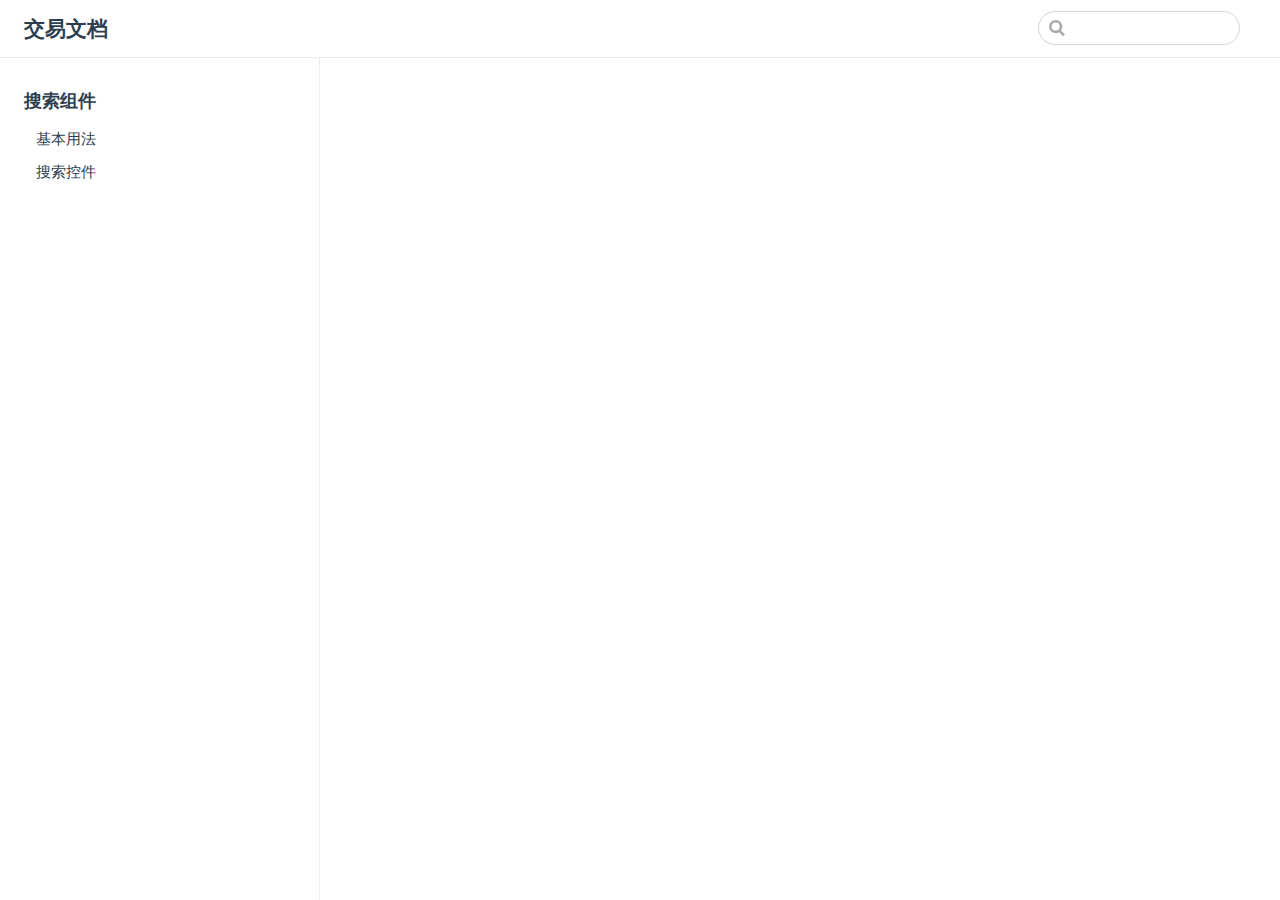
<file: index.html>
<!DOCTYPE html>
<html lang="en-US">
  <head>
    <meta charset="utf-8">
    <meta name="viewport" content="width=device-width,initial-scale=1">
    <title>交易文档</title>
    <meta name="description" content="交易平台组件文档">
    <link rel="icon" href="/logo.png">
    
    <link rel="preload" href="/assets/css/0.styles.50972fb1.css" as="style"><link rel="preload" href="/assets/js/app.d5c9cf26.js" as="script"><link rel="preload" href="/assets/js/2.b85e5741.js" as="script"><link rel="preload" href="/assets/js/5.4e13e876.js" as="script"><link rel="prefetch" href="/assets/js/3.64ee13bc.js"><link rel="prefetch" href="/assets/js/4.e78c2245.js"><link rel="prefetch" href="/assets/js/6.452d5710.js"><link rel="prefetch" href="/assets/js/7.2aea2704.js"><link rel="prefetch" href="/assets/js/8.eac7943a.js">
    <link rel="stylesheet" href="/assets/css/0.styles.50972fb1.css">
  </head>
  <body>
    <div id="app" data-server-rendered="true"><div class="theme-container"><header class="navbar"><div class="sidebar-button"><svg xmlns="http://www.w3.org/2000/svg" aria-hidden="true" role="img" viewBox="0 0 448 512" class="icon"><path fill="currentColor" d="M436 124H12c-6.627 0-12-5.373-12-12V80c0-6.627 5.373-12 12-12h424c6.627 0 12 5.373 12 12v32c0 6.627-5.373 12-12 12zm0 160H12c-6.627 0-12-5.373-12-12v-32c0-6.627 5.373-12 12-12h424c6.627 0 12 5.373 12 12v32c0 6.627-5.373 12-12 12zm0 160H12c-6.627 0-12-5.373-12-12v-32c0-6.627 5.373-12 12-12h424c6.627 0 12 5.373 12 12v32c0 6.627-5.373 12-12 12z"></path></svg></div> <a href="/" class="home-link router-link-exact-active router-link-active"><!----> <span class="site-name">交易文档</span></a> <div class="links"><div class="search-box"><input aria-label="Search" autocomplete="off" spellcheck="false" value=""> <!----></div> <!----></div></header> <div class="sidebar-mask"></div> <aside class="sidebar"><!---->  <ul class="sidebar-links"><li><section class="sidebar-group depth-0"><p class="sidebar-heading open"><span>搜索组件</span> <!----></p> <ul class="sidebar-links sidebar-group-items"><li><a href="/search/" class="sidebar-link">基本用法</a></li><li><a href="/search/controls.html" class="sidebar-link">搜索控件</a></li></ul></section></li></ul> </aside> <main class="page"> <div class="theme-default-content content__default"></div> <footer class="page-edit"><!----> <!----></footer> <!----> </main></div><div class="global-ui"></div></div>
    <script src="/assets/js/app.d5c9cf26.js" defer></script><script src="/assets/js/2.b85e5741.js" defer></script><script src="/assets/js/5.4e13e876.js" defer></script>
  </body>
</html>
</file>
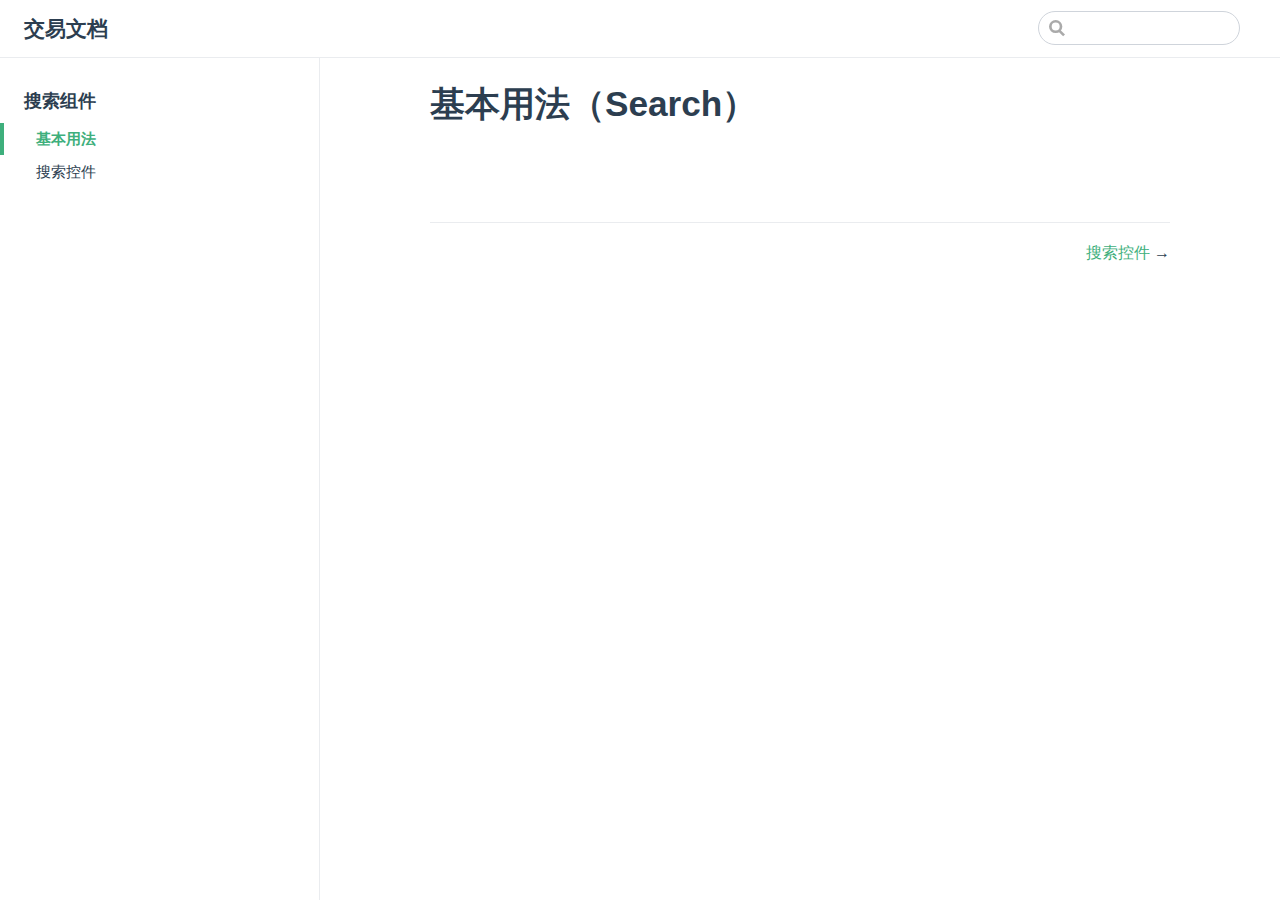
<file: search/index.html>
<!DOCTYPE html>
<html lang="en-US">
  <head>
    <meta charset="utf-8">
    <meta name="viewport" content="width=device-width,initial-scale=1">
    <title>基本用法（Search） | 交易文档</title>
    <meta name="description" content="交易平台组件文档">
    <link rel="icon" href="/logo.png">
    
    <link rel="preload" href="/assets/css/0.styles.50972fb1.css" as="style"><link rel="preload" href="/assets/js/app.d5c9cf26.js" as="script"><link rel="preload" href="/assets/js/2.b85e5741.js" as="script"><link rel="preload" href="/assets/js/6.452d5710.js" as="script"><link rel="prefetch" href="/assets/js/3.64ee13bc.js"><link rel="prefetch" href="/assets/js/4.e78c2245.js"><link rel="prefetch" href="/assets/js/5.4e13e876.js"><link rel="prefetch" href="/assets/js/7.2aea2704.js"><link rel="prefetch" href="/assets/js/8.eac7943a.js">
    <link rel="stylesheet" href="/assets/css/0.styles.50972fb1.css">
  </head>
  <body>
    <div id="app" data-server-rendered="true"><div class="theme-container"><header class="navbar"><div class="sidebar-button"><svg xmlns="http://www.w3.org/2000/svg" aria-hidden="true" role="img" viewBox="0 0 448 512" class="icon"><path fill="currentColor" d="M436 124H12c-6.627 0-12-5.373-12-12V80c0-6.627 5.373-12 12-12h424c6.627 0 12 5.373 12 12v32c0 6.627-5.373 12-12 12zm0 160H12c-6.627 0-12-5.373-12-12v-32c0-6.627 5.373-12 12-12h424c6.627 0 12 5.373 12 12v32c0 6.627-5.373 12-12 12zm0 160H12c-6.627 0-12-5.373-12-12v-32c0-6.627 5.373-12 12-12h424c6.627 0 12 5.373 12 12v32c0 6.627-5.373 12-12 12z"></path></svg></div> <a href="/" class="home-link router-link-active"><!----> <span class="site-name">交易文档</span></a> <div class="links"><div class="search-box"><input aria-label="Search" autocomplete="off" spellcheck="false" value=""> <!----></div> <!----></div></header> <div class="sidebar-mask"></div> <aside class="sidebar"><!---->  <ul class="sidebar-links"><li><section class="sidebar-group depth-0"><p class="sidebar-heading open"><span>搜索组件</span> <!----></p> <ul class="sidebar-links sidebar-group-items"><li><a href="/search/" class="active sidebar-link">基本用法</a></li><li><a href="/search/controls.html" class="sidebar-link">搜索控件</a></li></ul></section></li></ul> </aside> <main class="page"> <div class="theme-default-content content__default"><h1 id="基本用法（search）"><a href="#基本用法（search）" class="header-anchor">#</a> 基本用法（Search）</h1></div> <footer class="page-edit"><!----> <!----></footer> <div class="page-nav"><p class="inner"><!----> <span class="next"><a href="/search/controls.html">搜索控件</a>
      →
    </span></p></div> </main></div><div class="global-ui"></div></div>
    <script src="/assets/js/app.d5c9cf26.js" defer></script><script src="/assets/js/2.b85e5741.js" defer></script><script src="/assets/js/6.452d5710.js" defer></script>
  </body>
</html>
</file>
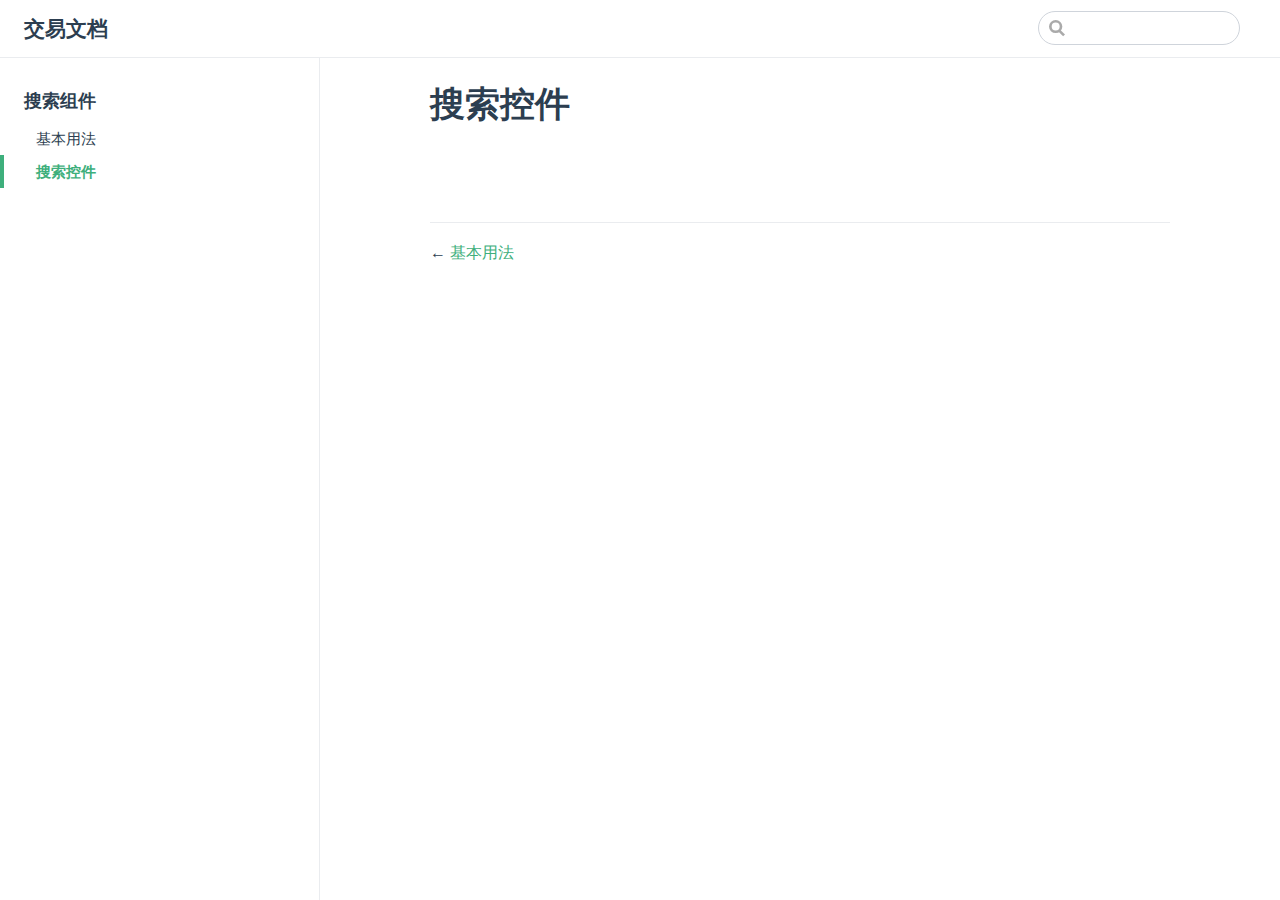
<file: search/controls.html>
<!DOCTYPE html>
<html lang="en-US">
  <head>
    <meta charset="utf-8">
    <meta name="viewport" content="width=device-width,initial-scale=1">
    <title>搜索控件 | 交易文档</title>
    <meta name="description" content="交易平台组件文档">
    <link rel="icon" href="/logo.png">
    
    <link rel="preload" href="/assets/css/0.styles.50972fb1.css" as="style"><link rel="preload" href="/assets/js/app.d5c9cf26.js" as="script"><link rel="preload" href="/assets/js/2.b85e5741.js" as="script"><link rel="preload" href="/assets/js/7.2aea2704.js" as="script"><link rel="prefetch" href="/assets/js/3.64ee13bc.js"><link rel="prefetch" href="/assets/js/4.e78c2245.js"><link rel="prefetch" href="/assets/js/5.4e13e876.js"><link rel="prefetch" href="/assets/js/6.452d5710.js"><link rel="prefetch" href="/assets/js/8.eac7943a.js">
    <link rel="stylesheet" href="/assets/css/0.styles.50972fb1.css">
  </head>
  <body>
    <div id="app" data-server-rendered="true"><div class="theme-container"><header class="navbar"><div class="sidebar-button"><svg xmlns="http://www.w3.org/2000/svg" aria-hidden="true" role="img" viewBox="0 0 448 512" class="icon"><path fill="currentColor" d="M436 124H12c-6.627 0-12-5.373-12-12V80c0-6.627 5.373-12 12-12h424c6.627 0 12 5.373 12 12v32c0 6.627-5.373 12-12 12zm0 160H12c-6.627 0-12-5.373-12-12v-32c0-6.627 5.373-12 12-12h424c6.627 0 12 5.373 12 12v32c0 6.627-5.373 12-12 12zm0 160H12c-6.627 0-12-5.373-12-12v-32c0-6.627 5.373-12 12-12h424c6.627 0 12 5.373 12 12v32c0 6.627-5.373 12-12 12z"></path></svg></div> <a href="/" class="home-link router-link-active"><!----> <span class="site-name">交易文档</span></a> <div class="links"><div class="search-box"><input aria-label="Search" autocomplete="off" spellcheck="false" value=""> <!----></div> <!----></div></header> <div class="sidebar-mask"></div> <aside class="sidebar"><!---->  <ul class="sidebar-links"><li><section class="sidebar-group depth-0"><p class="sidebar-heading open"><span>搜索组件</span> <!----></p> <ul class="sidebar-links sidebar-group-items"><li><a href="/search/" class="sidebar-link">基本用法</a></li><li><a href="/search/controls.html" class="active sidebar-link">搜索控件</a></li></ul></section></li></ul> </aside> <main class="page"> <div class="theme-default-content content__default"><h1 id="搜索控件"><a href="#搜索控件" class="header-anchor">#</a> 搜索控件</h1></div> <footer class="page-edit"><!----> <!----></footer> <div class="page-nav"><p class="inner"><span class="prev">
      ←
      <a href="/search/" class="prev router-link-active">基本用法</a></span> <!----></p></div> </main></div><div class="global-ui"></div></div>
    <script src="/assets/js/app.d5c9cf26.js" defer></script><script src="/assets/js/2.b85e5741.js" defer></script><script src="/assets/js/7.2aea2704.js" defer></script>
  </body>
</html>
</file>
<file: assets/css/0.styles.50972fb1.css>
#nprogress{pointer-events:none}#nprogress .bar{background:#3eaf7c;position:fixed;z-index:1031;top:0;left:0;width:100%;height:2px}#nprogress .peg{display:block;position:absolute;right:0;width:100px;height:100%;box-shadow:0 0 10px #3eaf7c,0 0 5px #3eaf7c;opacity:1;-webkit-transform:rotate(3deg) translateY(-4px);transform:rotate(3deg) translateY(-4px)}#nprogress .spinner{display:block;position:fixed;z-index:1031;top:15px;right:15px}#nprogress .spinner-icon{width:18px;height:18px;box-sizing:border-box;border-color:#3eaf7c transparent transparent #3eaf7c;border-style:solid;border-width:2px;border-radius:50%;-webkit-animation:nprogress-spinner .4s linear infinite;animation:nprogress-spinner .4s linear infinite}.nprogress-custom-parent{overflow:hidden;position:relative}.nprogress-custom-parent #nprogress .bar,.nprogress-custom-parent #nprogress .spinner{position:absolute}@-webkit-keyframes nprogress-spinner{0%{-webkit-transform:rotate(0deg);transform:rotate(0deg)}to{-webkit-transform:rotate(1turn);transform:rotate(1turn)}}@keyframes nprogress-spinner{0%{-webkit-transform:rotate(0deg);transform:rotate(0deg)}to{-webkit-transform:rotate(1turn);transform:rotate(1turn)}}.icon.outbound{color:#aaa;display:inline-block;vertical-align:middle;position:relative;top:-1px}.home{padding:3.6rem 2rem 0;max-width:960px;margin:0 auto;display:block}.home .hero{text-align:center}.home .hero img{max-width:100%;max-height:280px;display:block;margin:3rem auto 1.5rem}.home .hero h1{font-size:3rem}.home .hero .action,.home .hero .description,.home .hero h1{margin:1.8rem auto}.home .hero .description{max-width:35rem;font-size:1.6rem;line-height:1.3;color:#6a8bad}.home .hero .action-button{display:inline-block;font-size:1.2rem;color:#fff;background-color:#3eaf7c;padding:.8rem 1.6rem;border-radius:4px;-webkit-transition:background-color .1s ease;transition:background-color .1s ease;box-sizing:border-box;border-bottom:1px solid #389d70}.home .hero .action-button:hover{background-color:#4abf8a}.home .features{border-top:1px solid #eaecef;padding:1.2rem 0;margin-top:2.5rem;display:-webkit-box;display:flex;flex-wrap:wrap;-webkit-box-align:start;align-items:flex-start;align-content:stretch;-webkit-box-pack:justify;justify-content:space-between}.home .feature{-webkit-box-flex:1;flex-grow:1;flex-basis:30%;max-width:30%}.home .feature h2{font-size:1.4rem;font-weight:500;border-bottom:none;padding-bottom:0;color:#3a5169}.home .feature p{color:#4e6e8e}.home .footer{padding:2.5rem;border-top:1px solid #eaecef;text-align:center;color:#4e6e8e}@media (max-width:719px){.home .features{-webkit-box-orient:vertical;-webkit-box-direction:normal;flex-direction:column}.home .feature{max-width:100%;padding:0 2.5rem}}@media (max-width:419px){.home{padding-left:1.5rem;padding-right:1.5rem}.home .hero img{max-height:210px;margin:2rem auto 1.2rem}.home .hero h1{font-size:2rem}.home .hero .action,.home .hero .description,.home .hero h1{margin:1.2rem auto}.home .hero .description{font-size:1.2rem}.home .hero .action-button{font-size:1rem;padding:.6rem 1.2rem}.home .feature h2{font-size:1.25rem}}.search-box{display:inline-block;position:relative;margin-right:1rem}.search-box input{cursor:text;width:10rem;height:2rem;color:#4e6e8e;display:inline-block;border:1px solid #cfd4db;border-radius:2rem;font-size:.9rem;line-height:2rem;padding:0 .5rem 0 2rem;outline:none;-webkit-transition:all .2s ease;transition:all .2s ease;background:#fff url(/assets/img/search.83621669.svg) .6rem .5rem no-repeat;background-size:1rem}.search-box input:focus{cursor:auto;border-color:#3eaf7c}.search-box .suggestions{background:#fff;width:20rem;position:absolute;top:1.5rem;border:1px solid #cfd4db;border-radius:6px;padding:.4rem;list-style-type:none}.search-box .suggestions.align-right{right:0}.search-box .suggestion{line-height:1.4;padding:.4rem .6rem;border-radius:4px;cursor:pointer}.search-box .suggestion a{white-space:normal;color:#5d82a6}.search-box .suggestion a .page-title{font-weight:600}.search-box .suggestion a .header{font-size:.9em;margin-left:.25em}.search-box .suggestion.focused{background-color:#f3f4f5}.search-box .suggestion.focused a{color:#3eaf7c}@media (max-width:959px){.search-box input{cursor:pointer;width:0;border-color:transparent;position:relative}.search-box input:focus{cursor:text;left:0;width:10rem}}@media (-ms-high-contrast:none){.search-box input{height:2rem}}@media (max-width:959px) and (min-width:719px){.search-box .suggestions{left:0}}@media (max-width:719px){.search-box{margin-right:0}.search-box input{left:1rem}.search-box .suggestions{right:0}}@media (max-width:419px){.search-box .suggestions{width:calc(100vw - 4rem)}.search-box input:focus{width:8rem}}.sidebar-button{cursor:pointer;display:none;width:1.25rem;height:1.25rem;position:absolute;padding:.6rem;top:.6rem;left:1rem}.sidebar-button .icon{display:block;width:1.25rem;height:1.25rem}@media (max-width:719px){.sidebar-button{display:block}}.dropdown-enter,.dropdown-leave-to{height:0!important}.dropdown-wrapper{cursor:pointer}.dropdown-wrapper .dropdown-title{display:block;font-size:.9rem;font-family:inherit;cursor:inherit;padding:inherit;line-height:1.4rem;background:transparent;border:none;font-weight:500;color:#2c3e50}.dropdown-wrapper .dropdown-title:hover{border-color:transparent}.dropdown-wrapper .dropdown-title .arrow{vertical-align:middle;margin-top:-1px;margin-left:.4rem}.dropdown-wrapper .nav-dropdown .dropdown-item{color:inherit;line-height:1.7rem}.dropdown-wrapper .nav-dropdown .dropdown-item h4{margin:.45rem 0 0;border-top:1px solid #eee;padding:.45rem 1.5rem 0 1.25rem}.dropdown-wrapper .nav-dropdown .dropdown-item .dropdown-subitem-wrapper{padding:0;list-style:none}.dropdown-wrapper .nav-dropdown .dropdown-item .dropdown-subitem-wrapper .dropdown-subitem{font-size:.9em}.dropdown-wrapper .nav-dropdown .dropdown-item a{display:block;line-height:1.7rem;position:relative;border-bottom:none;font-weight:400;margin-bottom:0;padding:0 1.5rem 0 1.25rem}.dropdown-wrapper .nav-dropdown .dropdown-item a.router-link-active,.dropdown-wrapper .nav-dropdown .dropdown-item a:hover{color:#3eaf7c}.dropdown-wrapper .nav-dropdown .dropdown-item a.router-link-active:after{content:"";width:0;height:0;border-left:5px solid #3eaf7c;border-top:3px solid transparent;border-bottom:3px solid transparent;position:absolute;top:calc(50% - 2px);left:9px}.dropdown-wrapper .nav-dropdown .dropdown-item:first-child h4{margin-top:0;padding-top:0;border-top:0}@media (max-width:719px){.dropdown-wrapper.open .dropdown-title{margin-bottom:.5rem}.dropdown-wrapper .dropdown-title{font-weight:600;font-size:inherit}.dropdown-wrapper .dropdown-title:hover{color:#3eaf7c}.dropdown-wrapper .nav-dropdown{-webkit-transition:height .1s ease-out;transition:height .1s ease-out;overflow:hidden}.dropdown-wrapper .nav-dropdown .dropdown-item h4{border-top:0;margin-top:0;padding-top:0}.dropdown-wrapper .nav-dropdown .dropdown-item>a,.dropdown-wrapper .nav-dropdown .dropdown-item h4{font-size:15px;line-height:2rem}.dropdown-wrapper .nav-dropdown .dropdown-item .dropdown-subitem{font-size:14px;padding-left:1rem}}@media (min-width:719px){.dropdown-wrapper{height:1.8rem}.dropdown-wrapper.open .nav-dropdown,.dropdown-wrapper:hover .nav-dropdown{display:block!important}.dropdown-wrapper.open:blur{display:none}.dropdown-wrapper .dropdown-title .arrow{border-left:4px solid transparent;border-right:4px solid transparent;border-top:6px solid #ccc;border-bottom:0}.dropdown-wrapper .nav-dropdown{display:none;height:auto!important;box-sizing:border-box;max-height:calc(100vh - 2.7rem);overflow-y:auto;position:absolute;top:100%;right:0;background-color:#fff;padding:.6rem 0;border:1px solid;border-color:#ddd #ddd #ccc;text-align:left;border-radius:.25rem;white-space:nowrap;margin:0}}.nav-links{display:inline-block}.nav-links a{line-height:1.4rem;color:inherit}.nav-links a.router-link-active,.nav-links a:hover{color:#3eaf7c}.nav-links .nav-item{position:relative;display:inline-block;margin-left:1.5rem;line-height:2rem}.nav-links .nav-item:first-child{margin-left:0}.nav-links .repo-link{margin-left:1.5rem}@media (max-width:719px){.nav-links .nav-item,.nav-links .repo-link{margin-left:0}}@media (min-width:719px){.nav-links a.router-link-active,.nav-links a:hover{color:#2c3e50}.nav-item>a:not(.external).router-link-active,.nav-item>a:not(.external):hover{margin-bottom:-2px;border-bottom:2px solid #46bd87}}.navbar{padding:.7rem 1.5rem;line-height:2.2rem}.navbar a,.navbar img,.navbar span{display:inline-block}.navbar .logo{height:2.2rem;min-width:2.2rem;margin-right:.8rem;vertical-align:top}.navbar .site-name{font-size:1.3rem;font-weight:600;color:#2c3e50;position:relative}.navbar .links{padding-left:1.5rem;box-sizing:border-box;background-color:#fff;white-space:nowrap;font-size:.9rem;position:absolute;right:1.5rem;top:.7rem;display:-webkit-box;display:flex}.navbar .links .search-box{-webkit-box-flex:0;flex:0 0 auto;vertical-align:top}@media (max-width:719px){.navbar{padding-left:4rem}.navbar .can-hide{display:none}.navbar .links{padding-left:1.5rem}.navbar .site-name{width:calc(100vw - 9.4rem);overflow:hidden;white-space:nowrap;text-overflow:ellipsis}}.page-edit{max-width:740px;margin:0 auto;padding:2rem 2.5rem}@media (max-width:959px){.page-edit{padding:2rem}}@media (max-width:419px){.page-edit{padding:1.5rem}}.page-edit{padding-top:1rem;padding-bottom:1rem;overflow:auto}.page-edit .edit-link{display:inline-block}.page-edit .edit-link a{color:#4e6e8e;margin-right:.25rem}.page-edit .last-updated{float:right;font-size:.9em}.page-edit .last-updated .prefix{font-weight:500;color:#4e6e8e}.page-edit .last-updated .time{font-weight:400;color:#aaa}@media (max-width:719px){.page-edit .edit-link{margin-bottom:.5rem}.page-edit .last-updated{font-size:.8em;float:none;text-align:left}}.page-nav{max-width:740px;margin:0 auto;padding:2rem 2.5rem}@media (max-width:959px){.page-nav{padding:2rem}}@media (max-width:419px){.page-nav{padding:1.5rem}}.page-nav{padding-top:1rem;padding-bottom:0}.page-nav .inner{min-height:2rem;margin-top:0;border-top:1px solid #eaecef;padding-top:1rem;overflow:auto}.page-nav .next{float:right}.page{padding-bottom:2rem;display:block}.sidebar-group .sidebar-group{padding-left:.5em}.sidebar-group:not(.collapsable) .sidebar-heading:not(.clickable){cursor:auto;color:inherit}.sidebar-group.is-sub-group{padding-left:0}.sidebar-group.is-sub-group>.sidebar-heading{font-size:.95em;line-height:1.4;font-weight:400;padding-left:2rem}.sidebar-group.is-sub-group>.sidebar-heading:not(.clickable){opacity:.5}.sidebar-group.is-sub-group>.sidebar-group-items{padding-left:1rem}.sidebar-group.is-sub-group>.sidebar-group-items>li>.sidebar-link{font-size:.95em;border-left:none}.sidebar-group.depth-2>.sidebar-heading{border-left:none}.sidebar-heading{color:#2c3e50;-webkit-transition:color .15s ease;transition:color .15s ease;cursor:pointer;font-size:1.1em;font-weight:700;padding:.35rem 1.5rem .35rem 1.25rem;width:100%;box-sizing:border-box;margin:0;border-left:.25rem solid transparent}.sidebar-heading.open,.sidebar-heading:hover{color:inherit}.sidebar-heading .arrow{position:relative;top:-.12em;left:.5em}.sidebar-heading.clickable.active{font-weight:600;color:#3eaf7c;border-left-color:#3eaf7c}.sidebar-heading.clickable:hover{color:#3eaf7c}.sidebar-group-items{-webkit-transition:height .1s ease-out;transition:height .1s ease-out;font-size:.95em;overflow:hidden}.sidebar .sidebar-sub-headers{padding-left:1rem;font-size:.95em}a.sidebar-link{font-size:1em;font-weight:400;display:inline-block;color:#2c3e50;border-left:.25rem solid transparent;padding:.35rem 1rem .35rem 1.25rem;line-height:1.4;width:100%;box-sizing:border-box}a.sidebar-link:hover{color:#3eaf7c}a.sidebar-link.active{font-weight:600;color:#3eaf7c;border-left-color:#3eaf7c}.sidebar-group a.sidebar-link{padding-left:2rem}.sidebar-sub-headers a.sidebar-link{padding-top:.25rem;padding-bottom:.25rem;border-left:none}.sidebar-sub-headers a.sidebar-link.active{font-weight:500}.sidebar ul{padding:0;margin:0;list-style-type:none}.sidebar a{display:inline-block}.sidebar .nav-links{display:none;border-bottom:1px solid #eaecef;padding:.5rem 0 .75rem}.sidebar .nav-links a{font-weight:600}.sidebar .nav-links .nav-item,.sidebar .nav-links .repo-link{display:block;line-height:1.25rem;font-size:1.1em;padding:.5rem 0 .5rem 1.5rem}.sidebar>.sidebar-links{padding:1.5rem 0}.sidebar>.sidebar-links>li>a.sidebar-link{font-size:1.1em;line-height:1.7;font-weight:700}.sidebar>.sidebar-links>li:not(:first-child){margin-top:.75rem}@media (max-width:719px){.sidebar .nav-links{display:block}.sidebar .nav-links .dropdown-wrapper .nav-dropdown .dropdown-item a.router-link-active:after{top:calc(1rem - 2px)}.sidebar>.sidebar-links{padding:1rem 0}}code[class*=language-],pre[class*=language-]{color:#ccc;background:none;font-family:Consolas,Monaco,Andale Mono,Ubuntu Mono,monospace;font-size:1em;text-align:left;white-space:pre;word-spacing:normal;word-break:normal;word-wrap:normal;line-height:1.5;-moz-tab-size:4;-o-tab-size:4;tab-size:4;-webkit-hyphens:none;-ms-hyphens:none;hyphens:none}pre[class*=language-]{padding:1em;margin:.5em 0;overflow:auto}:not(pre)>code[class*=language-],pre[class*=language-]{background:#2d2d2d}:not(pre)>code[class*=language-]{padding:.1em;border-radius:.3em;white-space:normal}.token.block-comment,.token.cdata,.token.comment,.token.doctype,.token.prolog{color:#999}.token.punctuation{color:#ccc}.token.attr-name,.token.deleted,.token.namespace,.token.tag{color:#e2777a}.token.function-name{color:#6196cc}.token.boolean,.token.function,.token.number{color:#f08d49}.token.class-name,.token.constant,.token.property,.token.symbol{color:#f8c555}.token.atrule,.token.builtin,.token.important,.token.keyword,.token.selector{color:#cc99cd}.token.attr-value,.token.char,.token.regex,.token.string,.token.variable{color:#7ec699}.token.entity,.token.operator,.token.url{color:#67cdcc}.token.bold,.token.important{font-weight:700}.token.italic{font-style:italic}.token.entity{cursor:help}.token.inserted{color:green}.theme-default-content code{color:#476582;padding:.25rem .5rem;margin:0;font-size:.85em;background-color:rgba(27,31,35,.05);border-radius:3px}.theme-default-content code .token.deleted{color:#ec5975}.theme-default-content code .token.inserted{color:#3eaf7c}.theme-default-content pre,.theme-default-content pre[class*=language-]{line-height:1.4;padding:1.25rem 1.5rem;margin:.85rem 0;background-color:#282c34;border-radius:6px;overflow:auto}.theme-default-content pre[class*=language-] code,.theme-default-content pre code{color:#fff;padding:0;background-color:transparent;border-radius:0}div[class*=language-]{position:relative;background-color:#282c34;border-radius:6px}div[class*=language-] .highlight-lines{-webkit-user-select:none;-ms-user-select:none;user-select:none;padding-top:1.3rem;position:absolute;top:0;left:0;width:100%;line-height:1.4}div[class*=language-] .highlight-lines .highlighted{background-color:rgba(0,0,0,.66)}div[class*=language-] pre,div[class*=language-] pre[class*=language-]{background:transparent;position:relative;z-index:1}div[class*=language-]:before{position:absolute;z-index:3;top:.8em;right:1em;font-size:.75rem;color:hsla(0,0%,100%,.4)}div[class*=language-]:not(.line-numbers-mode) .line-numbers-wrapper{display:none}div[class*=language-].line-numbers-mode .highlight-lines .highlighted{position:relative}div[class*=language-].line-numbers-mode .highlight-lines .highlighted:before{content:" ";position:absolute;z-index:3;left:0;top:0;display:block;width:3.5rem;height:100%;background-color:rgba(0,0,0,.66)}div[class*=language-].line-numbers-mode pre{padding-left:4.5rem;vertical-align:middle}div[class*=language-].line-numbers-mode .line-numbers-wrapper{position:absolute;top:0;width:3.5rem;text-align:center;color:hsla(0,0%,100%,.3);padding:1.25rem 0;line-height:1.4}div[class*=language-].line-numbers-mode .line-numbers-wrapper br{-webkit-user-select:none;-ms-user-select:none;user-select:none}div[class*=language-].line-numbers-mode .line-numbers-wrapper .line-number{position:relative;z-index:4;-webkit-user-select:none;-ms-user-select:none;user-select:none;font-size:.85em}div[class*=language-].line-numbers-mode:after{content:"";position:absolute;z-index:2;top:0;left:0;width:3.5rem;height:100%;border-radius:6px 0 0 6px;border-right:1px solid rgba(0,0,0,.66);background-color:#282c34}div[class~=language-js]:before{content:"js"}div[class~=language-ts]:before{content:"ts"}div[class~=language-html]:before{content:"html"}div[class~=language-md]:before{content:"md"}div[class~=language-vue]:before{content:"vue"}div[class~=language-css]:before{content:"css"}div[class~=language-sass]:before{content:"sass"}div[class~=language-scss]:before{content:"scss"}div[class~=language-less]:before{content:"less"}div[class~=language-stylus]:before{content:"stylus"}div[class~=language-go]:before{content:"go"}div[class~=language-java]:before{content:"java"}div[class~=language-c]:before{content:"c"}div[class~=language-sh]:before{content:"sh"}div[class~=language-yaml]:before{content:"yaml"}div[class~=language-py]:before{content:"py"}div[class~=language-docker]:before{content:"docker"}div[class~=language-dockerfile]:before{content:"dockerfile"}div[class~=language-makefile]:before{content:"makefile"}div[class~=language-javascript]:before{content:"js"}div[class~=language-typescript]:before{content:"ts"}div[class~=language-markup]:before{content:"html"}div[class~=language-markdown]:before{content:"md"}div[class~=language-json]:before{content:"json"}div[class~=language-ruby]:before{content:"rb"}div[class~=language-python]:before{content:"py"}div[class~=language-bash]:before{content:"sh"}div[class~=language-php]:before{content:"php"}.custom-block .custom-block-title{font-weight:600;margin-bottom:-.4rem}.custom-block.danger,.custom-block.tip,.custom-block.warning{padding:.1rem 1.5rem;border-left-width:.5rem;border-left-style:solid;margin:1rem 0}.custom-block.tip{background-color:#f3f5f7;border-color:#42b983}.custom-block.warning{background-color:rgba(255,229,100,.3);border-color:#e7c000;color:#6b5900}.custom-block.warning .custom-block-title{color:#b29400}.custom-block.warning a{color:#2c3e50}.custom-block.danger{background-color:#ffe6e6;border-color:#c00;color:#4d0000}.custom-block.danger .custom-block-title{color:#900}.custom-block.danger a{color:#2c3e50}.arrow{display:inline-block;width:0;height:0}.arrow.up{border-bottom:6px solid #ccc}.arrow.down,.arrow.up{border-left:4px solid transparent;border-right:4px solid transparent}.arrow.down{border-top:6px solid #ccc}.arrow.right{border-left:6px solid #ccc}.arrow.left,.arrow.right{border-top:4px solid transparent;border-bottom:4px solid transparent}.arrow.left{border-right:6px solid #ccc}.theme-default-content:not(.custom){max-width:740px;margin:0 auto;padding:2rem 2.5rem}@media (max-width:959px){.theme-default-content:not(.custom){padding:2rem}}@media (max-width:419px){.theme-default-content:not(.custom){padding:1.5rem}}.table-of-contents .badge{vertical-align:middle}body,html{padding:0;margin:0;background-color:#fff}body{font-family:-apple-system,BlinkMacSystemFont,Segoe UI,Roboto,Oxygen,Ubuntu,Cantarell,Fira Sans,Droid Sans,Helvetica Neue,sans-serif;-webkit-font-smoothing:antialiased;-moz-osx-font-smoothing:grayscale;font-size:16px;color:#2c3e50}.page{padding-left:20rem}.navbar{z-index:20;right:0;height:3.6rem;background-color:#fff;box-sizing:border-box;border-bottom:1px solid #eaecef}.navbar,.sidebar-mask{position:fixed;top:0;left:0}.sidebar-mask{z-index:9;width:100vw;height:100vh;display:none}.sidebar{font-size:16px;background-color:#fff;width:20rem;position:fixed;z-index:10;margin:0;top:3.6rem;left:0;bottom:0;box-sizing:border-box;border-right:1px solid #eaecef;overflow-y:auto}.theme-default-content:not(.custom)>:first-child{margin-top:3.6rem}.theme-default-content:not(.custom) a:hover{text-decoration:underline}.theme-default-content:not(.custom) p.demo{padding:1rem 1.5rem;border:1px solid #ddd;border-radius:4px}.theme-default-content:not(.custom) img{max-width:100%}.theme-default-content.custom{padding:0;margin:0}.theme-default-content.custom img{max-width:100%}a{font-weight:500;text-decoration:none}a,p a code{color:#3eaf7c}p a code{font-weight:400}kbd{background:#eee;border:.15rem solid #ddd;border-bottom:.25rem solid #ddd;border-radius:.15rem;padding:0 .15em}blockquote{font-size:1rem;color:#999;border-left:.2rem solid #dfe2e5;margin:1rem 0;padding:.25rem 0 .25rem 1rem}blockquote>p{margin:0}ol,ul{padding-left:1.2em}strong{font-weight:600}h1,h2,h3,h4,h5,h6{font-weight:600;line-height:1.25}.theme-default-content:not(.custom)>h1,.theme-default-content:not(.custom)>h2,.theme-default-content:not(.custom)>h3,.theme-default-content:not(.custom)>h4,.theme-default-content:not(.custom)>h5,.theme-default-content:not(.custom)>h6{margin-top:-3.1rem;padding-top:4.6rem;margin-bottom:0}.theme-default-content:not(.custom)>h1:first-child,.theme-default-content:not(.custom)>h2:first-child,.theme-default-content:not(.custom)>h3:first-child,.theme-default-content:not(.custom)>h4:first-child,.theme-default-content:not(.custom)>h5:first-child,.theme-default-content:not(.custom)>h6:first-child{margin-top:-1.5rem;margin-bottom:1rem}.theme-default-content:not(.custom)>h1:first-child+.custom-block,.theme-default-content:not(.custom)>h1:first-child+p,.theme-default-content:not(.custom)>h1:first-child+pre,.theme-default-content:not(.custom)>h2:first-child+.custom-block,.theme-default-content:not(.custom)>h2:first-child+p,.theme-default-content:not(.custom)>h2:first-child+pre,.theme-default-content:not(.custom)>h3:first-child+.custom-block,.theme-default-content:not(.custom)>h3:first-child+p,.theme-default-content:not(.custom)>h3:first-child+pre,.theme-default-content:not(.custom)>h4:first-child+.custom-block,.theme-default-content:not(.custom)>h4:first-child+p,.theme-default-content:not(.custom)>h4:first-child+pre,.theme-default-content:not(.custom)>h5:first-child+.custom-block,.theme-default-content:not(.custom)>h5:first-child+p,.theme-default-content:not(.custom)>h5:first-child+pre,.theme-default-content:not(.custom)>h6:first-child+.custom-block,.theme-default-content:not(.custom)>h6:first-child+p,.theme-default-content:not(.custom)>h6:first-child+pre{margin-top:2rem}h1:hover .header-anchor,h2:hover .header-anchor,h3:hover .header-anchor,h4:hover .header-anchor,h5:hover .header-anchor,h6:hover .header-anchor{opacity:1}h1{font-size:2.2rem}h2{font-size:1.65rem;padding-bottom:.3rem;border-bottom:1px solid #eaecef}h3{font-size:1.35rem}a.header-anchor{font-size:.85em;float:left;margin-left:-.87em;padding-right:.23em;margin-top:.125em;opacity:0}a.header-anchor:hover{text-decoration:none}.line-number,code,kbd{font-family:source-code-pro,Menlo,Monaco,Consolas,Courier New,monospace}ol,p,ul{line-height:1.7}hr{border:0;border-top:1px solid #eaecef}table{border-collapse:collapse;margin:1rem 0;display:block;overflow-x:auto}tr{border-top:1px solid #dfe2e5}tr:nth-child(2n){background-color:#f6f8fa}td,th{border:1px solid #dfe2e5;padding:.6em 1em}.theme-container.sidebar-open .sidebar-mask{display:block}.theme-container.no-navbar .theme-default-content:not(.custom)>h1,.theme-container.no-navbar h2,.theme-container.no-navbar h3,.theme-container.no-navbar h4,.theme-container.no-navbar h5,.theme-container.no-navbar h6{margin-top:1.5rem;padding-top:0}.theme-container.no-navbar .sidebar{top:0}@media (min-width:720px){.theme-container.no-sidebar .sidebar{display:none}.theme-container.no-sidebar .page{padding-left:0}}@media (max-width:959px){.sidebar{font-size:15px;width:16.4rem}.page{padding-left:16.4rem}}@media (max-width:719px){.sidebar{top:0;padding-top:3.6rem;transform:translateX(-100%);transition:transform .2s ease}.page{padding-left:0}.theme-container.sidebar-open .sidebar{transform:translateX(0)}.theme-container.no-navbar .sidebar{padding-top:0}}@media (max-width:419px){h1{font-size:1.9rem}.theme-default-content div[class*=language-]{margin:.85rem -1.5rem;border-radius:0}}.badge[data-v-c13ee5b0]{display:inline-block;font-size:14px;height:18px;line-height:18px;border-radius:3px;padding:0 6px;color:#fff}.badge.green[data-v-c13ee5b0],.badge.tip[data-v-c13ee5b0],.badge[data-v-c13ee5b0]{background-color:#42b983}.badge.error[data-v-c13ee5b0]{background-color:#da5961}.badge.warn[data-v-c13ee5b0],.badge.warning[data-v-c13ee5b0],.badge.yellow[data-v-c13ee5b0]{background-color:#e7c000}.badge+.badge[data-v-c13ee5b0]{margin-left:5px}
</file>
